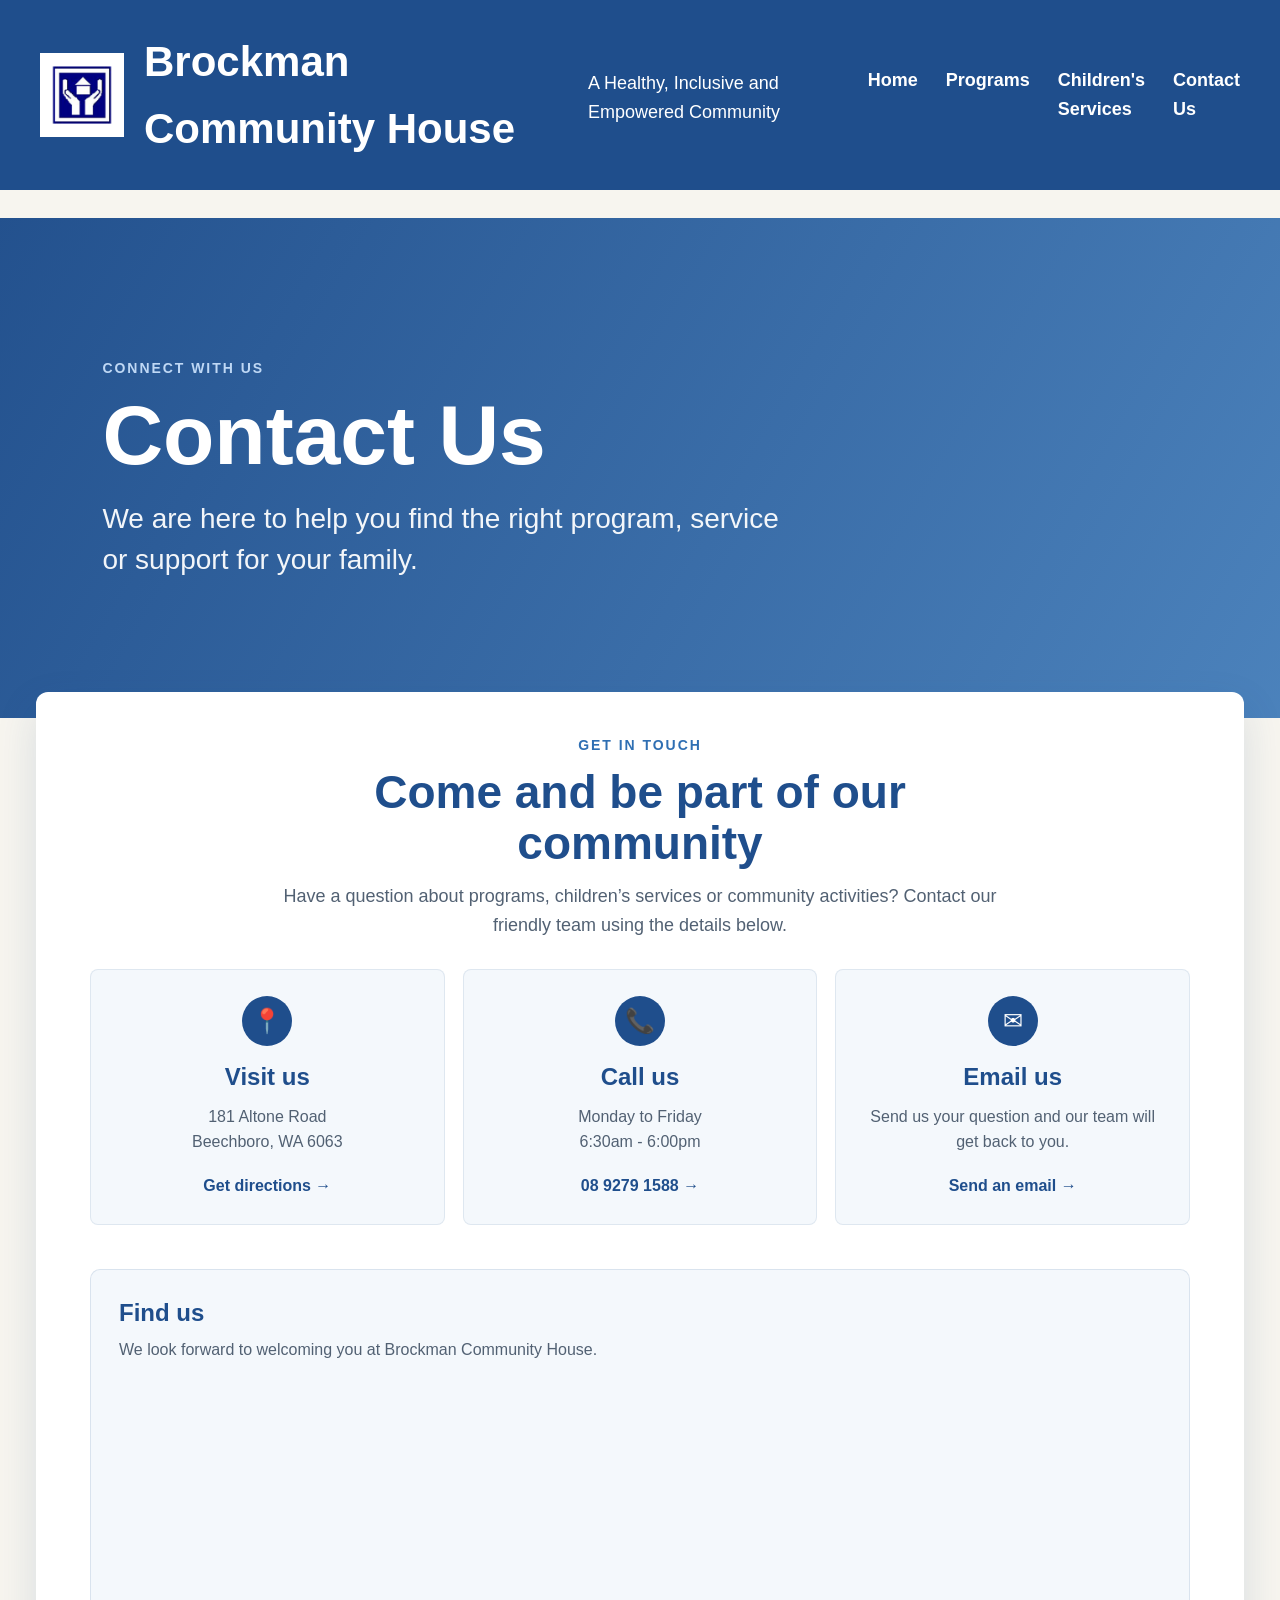
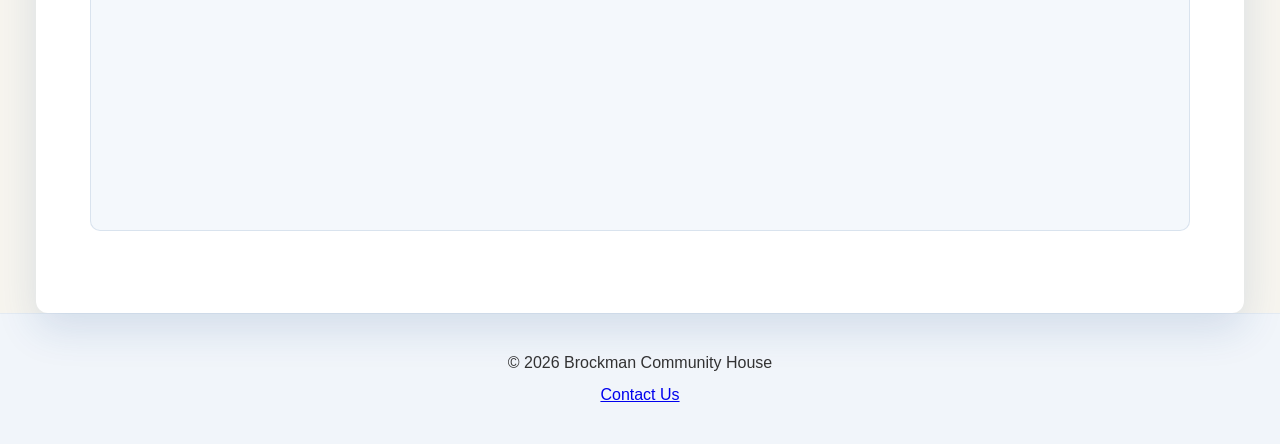
<file: contact.html>
<!DOCTYPE html>
<html lang="en">
<head>
    <meta charset="UTF-8">
    <meta name="viewport" content="width=device-width, initial-scale=1.0">
    <title>Contact Us - Brockman Community House</title>
    <link rel="stylesheet" href="style.css">
</head>
<body>

<header>
    <div class="header-left">
        <img src="./images/logo.png" alt="Brockman Community House Logo" class="logo">
        <h1>Brockman Community House</h1>
        <p>A Healthy, Inclusive and Empowered Community</p>
    </div>

    <nav>
        <a href="index.html">Home</a>
        <a href="programs.html">Programs</a>
        <a href="childrens-services.html">Children's Services</a>
        <a href="contact.html">Contact Us</a>
    </nav>

</header>

<main class="contact-page">
    <section class="contact-hero">
        <div>
            <p class="section-label">CONNECT WITH US</p>
            <h2>Contact Us</h2>
            <p>We are here to help you find the right program, service or support for your family.</p>
        </div>
    </section>

    <section class="contact-content container">
        <div class="contact-heading">
            <p class="section-label">GET IN TOUCH</p>
            <h2>Come and be part of our community</h2>
            <p>Have a question about programs, children’s services or community activities? Contact our friendly team using the details below.</p>
        </div>

        <div class="contact-cards">
            <article class="contact-card">
                <span class="contact-card-icon" aria-hidden="true">&#128205;</span>
                <h3>Visit us</h3>
                <p>181 Altone Road<br>Beechboro, WA 6063</p>
                <a href="https://www.google.com/maps/search/?api=1&query=181+Altone+Road+Beechboro+WA+6063" target="_blank" rel="noopener noreferrer">Get directions →</a>
            </article>
            <article class="contact-card">
                <span class="contact-card-icon" aria-hidden="true">&#128222;</span>
                <h3>Call us</h3>
                <p>Monday to Friday<br>6:30am - 6:00pm</p>
                <a href="tel:+61892791588">08 9279 1588 →</a>
            </article>
            <article class="contact-card">
                <span class="contact-card-icon" aria-hidden="true">&#9993;</span>
                <h3>Email us</h3>
                <p>Send us your question and our team will get back to you.</p>
                <a href="mailto:admin@brockmanhouse.com.au">Send an email →</a>
            </article>
        </div>

        <section class="map-section">
            <div class="map-heading">
                <h2>Find us</h2>
                <p>We look forward to welcoming you at Brockman Community House.</p>
            </div>
            <iframe
                src="https://www.google.com/maps/embed?pb=!1m18!1m12!1m3!1d3388.406129969361!2d115.94243257562555!3d-31.86837187405666!2m3!1f0!2f0!3f0!3m2!1i1024!2i768!4f13.1!3m3!1m2!1s0x2a32b0cad134e03b%3A0x31e3b7948a0a9bfb!2sBrockman%20Community%20House%20and%20Children's%20Services!5e0!3m2!1sen!2sau!4v1785857054345!5m2!1sen!2sau"
                title="Map showing Brockman Community House"
                width="100%"
                height="450"
                style="border:0;"
                allowfullscreen=""
                loading="lazy">
            </iframe>
        </section>
    </section>
</main>

<footer>
    <p>&copy; 2026 Brockman Community House</p>
    <p><a href="contact.html">Contact Us</a></p>
</footer>

</body>
</html>
</file>
<file: style.css>
body {
    font-family: Arial, sans-serif;
    margin: 0;
    background-color: #f7f5ef;
    color: #333;
}

/* Base typographic scale for better rhythm */
html { font-size: 16px }
body { line-height: 1.6 }

header {
    background-color: #1F4E8C;
    color: white;
    display: flex;
    justify-content: space-between;
    align-items: center;
    padding: 28px 40px;
    position: relative;
    z-index: 30;
}

/* Overlay header: used on pages with a hero so the header sits on top
   of the hero image without affecting layout. Add `class="overlay"`
   to the header element on pages where you want this behavior. */
/* overlay header styles removed (header now uses solid background by default) */

.header-left {
    display: flex;
    align-items: center;
    gap: 20px;
}

.logo {
    width: 90px;
    height: auto;
}

.header-left .logo { width: 84px }

.header-left h1 {
    margin: 0;
    font-size: 42px;
}

.header-left p {
    margin: 6px 0 0;
    font-size: 18px;
}

nav {
    display: flex;
    gap: 28px;
}

nav a {
    color: white;
    text-decoration: none;
    font-size: 18px;
    font-weight: 600;
    padding: 10px 0;
    transition: color 0.3s ease;
}

nav a:hover {
    color: #BFD8F5;
}

/* Make nav responsive and avoid overflow */
@media (max-width: 760px) {
    header { padding: 20px }
    .header-left { gap: 12px }
    .header-left h1 { font-size: 20px }
    .header-left p { display: none }
    nav { flex-wrap: wrap; gap: 12px; justify-content: center }
    nav a { font-size: 16px }
}
main {
    text-align: center;
    padding: 50px;
}

/* Reduce main padding on small screens for better fit */
@media (max-width: 700px) {
    main { padding: 28px 12px }
}

/* Generic centered container used on content pages */
.container {
    max-width: 1100px;
    margin: 0 auto;
    padding: 0 20px;
}

h2 {
    color: #7c6dd0;
}

button {
    background: linear-gradient(135deg, #2F6FB3, #5D9CE0);
    color: white;
    border: none;
    padding: 14px 28px;
    font-size: 17px;
    font-weight: 600;
    border-radius: 10px;
    cursor: pointer;
}

button:hover {
    background: linear-gradient(135deg, #1F4E8C, #3B7CC0);
}

/* Make CTA button more prominent */
button {
    box-shadow: 0 8px 20px rgba(31,78,140,0.08);
}

/* Interactive, accessible focus states */
:focus {
    outline: none;
}

:focus-visible {
    outline: 3px solid rgba(79,143,217,0.26);
    outline-offset: 3px;
}
.cards {
    display: flex;
    gap: 20px;
    justify-content: center;
    flex-wrap: wrap;
    margin-top: 30px;
}


.card {
    background-color: white;
    width: 280px;
    padding: 25px;
    border-radius: 12px;
    border: 1px solid rgba(31, 78, 140, 0.15);
    box-shadow: 0 4px 10px rgba(0,0,0,0.1);
    text-align: center;

    transition: transform 0.3s ease,
                box-shadow 0.3s ease;
}
.card:hover {
    transform: translateY(-8px);
    box-shadow:
        0 15px 35px rgba(31, 78, 140, 0.22),
        0 0 20px rgba(79, 143, 217, 0.15);
    border-color: rgba(31, 78, 140, 0.4);
}

.card h3 {
    color: #1F4E8C;
    font-size: 24px;
    margin-top: 0;
}

.card p {
    color: #555;
    line-height: 1.6;
}

/* consolidated .hero rules appear later */

.pdf-section {
    max-width: 900px;
    margin: 60px auto;
    text-align: center;
}

/* Programs page hero */
.programs-hero {
     position: relative;
     /* Make the hero full-bleed horizontally (no side gaps) while keeping
         the same height. Pull it up slightly so there's no extra gap from
         the page padding and it sits closer to the header. */
     width: 100vw;
     margin-left: calc(50% - 50vw);
     margin-right: calc(50% - 50vw);
     /* negative top margin removes the main padding gap so the hero sits
         flush against the header. Slightly reduced on small screens to
         avoid overlap with a taller header layout. */
     margin-top: -50px;
     height: 60vh;
     min-height: 420px;
     margin-bottom: 28px;
     overflow: hidden;
}
.programs-hero img {
    position: absolute;
    top: 0;
    left: 0;
    width: 100%;
    height: 100%;
    object-fit: cover;
    object-position: center;
    display: block;
    filter: brightness(60%);
    transition: transform 0.9s cubic-bezier(0.22,1,0.36,1), filter 0.6s ease;
    z-index: 1;
}
.programs-hero .hero-text {
    position: absolute;
    z-index: 2;
    top: 48%;
    left: clamp(30px, 7vw, 120px);
    transform: translateY(-50%);
    width: min(560px, 86%);
    text-align: left;
    color: white;
    animation: heroTextSlide 1s cubic-bezier(0.22, 1, 0.36, 1) both;
}
.programs-hero .hero-text h2 { color: white; font-size: clamp(42px, 5vw, 68px); margin:0 0 18px; text-shadow:0 3px 18px rgba(0,0,0,0.35) }
.programs-hero .hero-text p { color: rgba(255,255,255,0.92); margin-bottom: 22px; text-shadow:0 2px 10px rgba(0,0,0,0.35) }
.programs-hero:hover img { transform: scale(1.02); filter: brightness(0.72) saturate(1.02) }

/* Programs grid */
.programs-intro { text-align: center; margin: 8px 0 28px; }
.programs-intro h2 { color: #1F4E8C; font-size: 34px; margin: 6px 0 10px }
.programs-intro p { color: #555; max-width: 900px; margin: 0 auto }
.programs-grid {
    max-width: 1100px;
    margin: 0 auto 40px;
    display: grid;
    grid-template-columns: repeat(3, 1fr);
    gap: 22px;
    padding: 0 20px;
}
.program-card { min-height: 320px }
.program-body { flex: 1 }
.program-card {
    background: white;
    border-radius: 14px;
    overflow: hidden;
    box-shadow: 0 10px 30px rgba(31,78,140,0.06);
    display: flex;
    flex-direction: column;
    transition: transform 0.25s ease, box-shadow 0.25s ease;
}
.program-card:hover { transform: translateY(-8px); box-shadow: 0 20px 50px rgba(31,78,140,0.12) }
.program-media { position: relative; }
.program-img { width: 100%; height: 220px; object-fit: cover; display:block }
/* Make the featured/program image (has data-photo) taller so it feels hero-like
   while keeping other cards compact. On large screens this will give the
   Technology card a taller, more immersive photo similar to the hero. */
.program-card[data-photo] .program-img {
    /* Keep technology card image the same size as other program cards */
    height: 220px;
    object-fit: cover;
}
.program-card { border-radius: 14px; }

/* clickable icon over the program image */
.program-icon {
    position: absolute;
    right: 12px;
    top: 12px;
    background: rgba(255,255,255,0.95);
    border-radius: 999px;
    padding: 8px;
    display: inline-flex;
    align-items: center;
    justify-content: center;
    box-shadow: 0 6px 18px rgba(31,78,140,0.08);
    transition: transform .15s ease, box-shadow .15s ease;
}
.program-icon:hover { transform: translateY(-3px); box-shadow: 0 12px 30px rgba(31,78,140,0.12) }
.program-icon svg { display:block }
.program-body { padding: 18px }
.program-body h3 { margin: 0 0 8px; color: #1F4E8C }
.program-body p { margin: 0 0 12px; color: #555 }
.program-body .link { color: #2F6FB3; font-weight:700; text-decoration:none }

@media (max-width: 900px) {
    .programs-grid { grid-template-columns: 1fr 1fr }
    .program-img { height: 180px }
}
@media (max-width: 700px) {
    .programs-hero { margin-top: -28px }
}
@media (max-width: 560px) {
    .programs-grid { grid-template-columns: 1fr }
    .programs-hero .hero-text { left: 4%; max-width: 90% }
    .program-img { height: 160px }
}

/* Section spacing utility to keep pages consistent */
section { margin: 28px 0 }

/* Footer polish */
footer {
    background: #f1f5fa;
    color: #333;
    padding: 30px 20px;
    text-align: center;
    border-top: 1px solid rgba(31,78,140,0.06);
}
footer p { margin: 6px 0 }

/* Ensure images don't cause horizontal overflow */
img { max-width: 100%; height: auto; }

/* Community Support section styling */
.community-support {
    background: #ffffff;
    padding: 28px 20px;
    border-radius: 14px;
    box-shadow: 0 12px 30px rgba(31,78,140,0.06);
    margin: 26px auto 40px;
    text-align: left;
}
.community-support h2 { color: #1F4E8C; margin-top: 0 }
.community-support ul { columns: 2; gap: 20px; color: #444; margin: 12px 0 18px }
.community-support p { color: #555; line-height: 1.6 }

@media (max-width: 700px) {
    .community-support ul { columns: 1 }
}

/* Community Support two-column layout */
.support-grid { display: grid; grid-template-columns: 1fr 1fr; gap: 22px; align-items: center }
.support-image img { width: 100%; height: 100%; object-fit: cover; border-radius: 10px }
.support-content h2 { margin-top: 0; color: #1F4E8C }
.support-content ul { margin-left: 18px; color: #444 }
.support-cta { margin-top: 16px; text-align: center; }
.support-cta .link { color: #1F4E8C; font-weight: 700; text-decoration: none; margin-right: 12px; }
.support-cta .link::after { content: ' →'; }

.btn-primary { background: linear-gradient(135deg,#2F6FB3,#5D9CE0); color: white; padding: 12px 18px; border-radius: 10px; text-decoration: none; font-weight:700; margin-right: 8px }
.btn-primary:hover { transform: translateY(-3px); box-shadow: 0 12px 30px rgba(31,78,140,0.12) }
.btn-outline { border: 1px solid rgba(31,78,140,0.18); padding: 10px 16px; border-radius: 10px; text-decoration: none; color: #1F4E8C; font-weight:700 }

@media (max-width: 900px) {
    .support-grid { grid-template-columns: 1fr }
    .support-image { order: -1 }
}

/* Photo modal */
.photo-modal { display: none; position: fixed; inset: 0; background: rgba(0,0,0,0.6); align-items: center; justify-content: center; z-index: 9999 }
.photo-modal.open { display: flex }
.photo-modal-content { position: relative; max-width: 1100px; width: 94%; max-height: 90vh; background: #fff; border-radius: 12px; overflow: hidden; box-shadow: 0 30px 80px rgba(0,0,0,0.4) }
.photo-modal-content img { display: block; background: #000; margin: 0 auto }
/* Show the modal image fully (no cropping). Use `contain` so the entire
   image is visible inside the dialog. Limit size by viewport so it fits on
   all screens. */
.photo-modal-content img {
    width: auto;
    max-width: 100%;
    height: auto;
    max-height: calc(100vh - 120px);
    object-fit: contain;
}
.photo-close { position: absolute; right: 12px; top: 12px; background: rgba(255,255,255,0.95); border: none; padding: 8px 10px; border-radius: 8px; font-size: 20px; cursor: pointer }

@media (max-width: 700px) {
    .photo-modal-content { width: 96%; }
    .photo-close { right: 8px; top: 8px }
}

/* Children's Services page */
.children-page {
    padding: 0;
    text-align: left;
}
.children-hero {
    position: relative;
    height: 42vh;
    min-height: 360px;
    overflow: hidden;
    background: #315d68;
}
.children-hero img {
    width: 100%;
    height: 100%;
    object-fit: cover;
    object-position: center;
    display: block;
    filter: brightness(0.58) saturate(0.8);
}
.children-hero-text {
    position: absolute;
    inset: 0;
    display: flex;
    flex-direction: column;
    align-items: center;
    justify-content: center;
    text-align: center;
    color: white;
    padding: 24px;
}
.children-hero-text h2 {
    color: white;
    font-size: clamp(42px, 6vw, 72px);
    margin: 0 0 12px;
    text-shadow: 0 3px 18px rgba(0,0,0,0.28);
}
.children-hero-text p {
    max-width: 620px;
    margin: 0;
    color: rgba(255,255,255,0.95);
    font-size: clamp(18px, 2vw, 26px);
}
.children-content {
    position: relative;
    z-index: 2;
    margin-top: -86px;
    margin-bottom: 60px;
    padding: 58px 72px;
    background: white;
    border-radius: 10px;
    box-shadow: 0 16px 42px rgba(31,78,140,0.14);
}
.children-flyer {
    max-width: 720px;
    margin: 0 auto 42px;
    text-align: center;
}
.children-flyer img {
    display: block;
    width: 100%;
    height: auto;
    max-height: 900px;
    object-fit: contain;
    border-radius: 6px;
    box-shadow: 0 8px 24px rgba(31,78,140,0.12);
}
.children-copy { max-width: 900px; margin: 0 auto; }
.children-copy .section-label { color: #2F6FB3; font-size: 14px; font-weight: 800; letter-spacing: 0.12em; margin: 0 0 12px; }
.children-copy h2 { color: #1F4E8C; font-size: clamp(30px, 4vw, 48px); line-height: 1.15; margin: 0 0 24px; }
.children-copy p { color: #405064; font-size: 19px; line-height: 1.7; }
.children-services-grid { display: grid; grid-template-columns: repeat(2, 1fr); gap: 26px; margin: 30px 0; }
.children-services-grid article { padding: 24px; border-left: 4px solid #5D9CE0; background: #f4f8fc; border-radius: 6px; }
.children-services-grid h3, .children-enrol h3 { color: #1F4E8C; margin: 0 0 8px; font-size: 24px; }
.children-services-grid p { margin: 0; font-size: 17px; }
.children-enrol { margin-top: 30px; padding-top: 24px; border-top: 1px solid rgba(31,78,140,0.15); }
.children-enrol p { margin-bottom: 0; }
.children-enrol a { color: #1F4E8C; font-weight: 700; }

@media (max-width: 700px) {
    .children-content { margin-top: -44px; padding: 34px 24px; }
    .children-services-grid { grid-template-columns: 1fr; gap: 16px; }
    .children-copy p { font-size: 17px; }
}

/* Contact page */
.contact-page { padding: 0; text-align: left; }
.contact-hero {
    min-height: 360px;
    display: flex;
    align-items: center;
    padding: 70px max(24px, 8vw);
    color: white;
    background: linear-gradient(120deg, rgba(31,78,140,0.98), rgba(47,111,179,0.86)), url('https://images.unsplash.com/photo-1511632765486-a01980e01a18?auto=format&fit=crop&w=1800&q=80') center/cover;
}
.contact-hero > div { max-width: 680px; }
.contact-hero .section-label { color: #BFD8F5; font-size: 14px; font-weight: 800; letter-spacing: 0.14em; margin: 0 0 14px; }
.contact-hero h2 { color: white; font-size: clamp(48px, 7vw, 84px); line-height: 1; margin: 0 0 22px; }
.contact-hero p:last-child { color: rgba(255,255,255,0.94); font-size: clamp(19px, 2.2vw, 28px); line-height: 1.45; margin: 0; }
.contact-content { margin-top: -54px; position: relative; z-index: 2; padding: 42px 54px 54px; background: #fff; border-radius: 12px; box-shadow: 0 16px 42px rgba(31,78,140,0.14); }
.contact-heading { max-width: 720px; margin: 0 auto 30px; text-align: center; }
.contact-heading .section-label { color: #2F6FB3; font-size: 14px; font-weight: 800; letter-spacing: 0.14em; margin: 0 0 10px; }
.contact-heading h2 { color: #1F4E8C; font-size: clamp(30px, 4vw, 46px); line-height: 1.12; margin: 0 0 12px; }
.contact-heading p:last-child { color: #526173; font-size: 18px; margin: 0; }
.contact-cards { display: grid; grid-template-columns: repeat(3, 1fr); gap: 18px; margin: 28px 0 44px; }
.contact-card { padding: 26px 22px; background: #f4f8fc; border: 1px solid rgba(31,78,140,0.1); border-radius: 8px; text-align: center; transition: transform .2s ease, box-shadow .2s ease; }
.contact-card:hover { transform: translateY(-5px); box-shadow: 0 12px 26px rgba(31,78,140,0.12); }
.contact-card-icon { display: inline-flex; align-items: center; justify-content: center; width: 50px; height: 50px; margin-bottom: 12px; border-radius: 50%; background: #1F4E8C; color: white; font-size: 24px; }
.contact-card h3 { margin: 0 0 8px; color: #1F4E8C; font-size: 24px; }
.contact-card p { min-height: 54px; margin: 0 0 14px; color: #526173; line-height: 1.55; }
.contact-card a { color: #1F4E8C; font-weight: 700; text-decoration: none; }
.contact-card a:hover { text-decoration: underline; }
.map-section { overflow: hidden; border-radius: 10px; border: 1px solid rgba(31,78,140,0.12); background: #f4f8fc; }
.map-heading { padding: 24px 28px 18px; }
.map-heading h2 { color: #1F4E8C; margin: 0 0 4px; }
.map-heading p { margin: 0; color: #526173; }
.map-section iframe { display: block; width: 100%; }

/* Community documents */
.community-documents { margin: 0 auto 50px; padding: 34px 20px 0; text-align: center; }
.community-documents .section-label { color: #2F6FB3; font-size: 14px; font-weight: 800; letter-spacing: 0.14em; margin: 0 0 8px; }
.community-documents h2 { color: #1F4E8C; margin: 0 0 20px; }
.document-links { display: flex; justify-content: center; flex-wrap: wrap; gap: 14px; }
.document-links a { display: inline-flex; align-items: center; gap: 10px; padding: 14px 18px; border: 1px solid rgba(31,78,140,0.16); border-radius: 8px; background: white; color: #1F4E8C; font-weight: 700; text-decoration: none; box-shadow: 0 5px 16px rgba(31,78,140,0.06); transition: transform .2s ease, box-shadow .2s ease, background .2s ease; }
.document-links a:hover { transform: translateY(-3px); background: #f4f8fc; box-shadow: 0 10px 24px rgba(31,78,140,0.12); }
.document-links span { font-size: 20px; }

@media (max-width: 800px) {
    .contact-content { padding: 34px 22px 36px; }
    .contact-cards { grid-template-columns: 1fr; }
    .contact-card p { min-height: 0; }
}

.pdf-section h2 {
    color: #1F4E8C;
    font-size: 32px;
    margin-bottom: 25px;
}

.pdf-viewer {
    width: 100%;
    height: 650px;
    border: 1px solid rgba(31, 78, 140, 0.2);
    border-radius: 16px;
    box-shadow: 0 10px 30px rgba(31, 78, 140, 0.15);
}

.pdf-button {
    display: inline-block;
    margin-top: 25px;
    padding: 14px 28px;
    background: linear-gradient(135deg, #1F4E8C, #4F8FD9);
    color: white;
    text-decoration: none;
    font-weight: 600;
    border-radius: 10px;
    transition: transform 0.3s ease,
                box-shadow 0.3s ease;
}

.pdf-button:hover {
    transform: translateY(-3px);
    box-shadow: 0 10px 25px rgba(31, 78, 140, 0.3);
}

.home-main {
    padding: 0;
    margin: 0;
    width: 100%;
}

.hero {
    position: relative;
    width: 100%;
    height: 80vh;
    min-height: 600px;
    margin: 0;
    padding: 0;
    overflow: hidden;
}

.hero img {
    position: absolute;
    top: 0;
    left: 0;

    width: 100%;
    height: 100%;

    object-fit: cover;
    object-position: center;

    display: block;
    filter: brightness(60%);
}
.hero::after {
    content: "";
    position: absolute;
    inset: 0;
    pointer-events: none;
    background: linear-gradient(90deg, rgba(8,35,70,0.58), rgba(8,35,70,0.08) 68%, rgba(8,35,70,0.18));
}
.hero-text {
    position: absolute;
    z-index: 2;

    top: 48%;
    left: clamp(30px, 7vw, 120px);

    transform: translateY(-50%);

    width: min(560px, 86%);
    text-align: left;
    color: white;
    animation: heroTextSlide 1s cubic-bezier(0.22, 1, 0.36, 1) both;
}

.hero-text h2 {
    color: white;
    font-size: clamp(42px, 5vw, 68px);
    line-height: 1.02;
    letter-spacing: -1.5px;

    margin: 0 0 22px;

    text-shadow:
        0 3px 18px rgba(0, 0, 0, 0.35);
}

.hero-text p {
    max-width: 500px;

    color: rgba(255, 255, 255, 0.92);
    font-size: clamp(18px, 1.6vw, 22px);
    line-height: 1.6;

    margin: 0 0 32px;

    text-shadow:
        0 2px 10px rgba(0, 0, 0, 0.35);
}

.program-intro {
    max-width: 750px;
    margin: 0 auto 45px;
    text-align: center;
}

.program-label {
    color: #1F4E8C;
    font-size: 14px;
    font-weight: bold;
    letter-spacing: 2px;
    margin-bottom: 10px;
}

.program-intro h2 {
    color: #1F4E8C;
    font-size: 42px;
    margin: 0 0 15px;
}

.program-intro p {
    font-size: 18px;
    line-height: 1.6;
    color: #555;
}

nav a.active {
    border-bottom: 3px solid #BFD8F5;
}

@keyframes fadeUp {
    from {
        opacity: 0;
        transform: translateY(20px);
    }

    to {
        opacity: 1;
        transform: translateY(0);
    }
}

/* removed unused keyframes: slideInDown and slideInRight */

.program-intro,
.cards,
.pdf-section {
    animation: fadeUp 0.7s ease both;
}

.about-home {
    max-width: 1100px;
    margin: 0 auto;
    padding: 88px 5%;
    display: flex;
    gap: 36px;
    align-items: flex-start;
    justify-content: center;
    flex-wrap: wrap;
}

.about-home h2 {
    color: #1F4E8C;
    font-size: 34px;
    margin-bottom: 12px;
}

.about-home h3 {
    color: #1F4E8C;
    margin-top: 28px;
}

.about-home p {
    line-height: 1.7;
    font-size: 17px;
}

/* removed slideInLeft (unused). Kept `heroTextSlide` keyframes below; `.hero-text` now includes the animation. */

@keyframes heroTextSlide {
    from {
        opacity: 0;
        transform: translate(-70px, -50%);
    }

    to {
        opacity: 1;
        transform: translate(0, -50%);
    }
}
.section-label {
    color: #1F4E8C;
    font-size: 14px;
    font-weight: 700;
    letter-spacing: 2px;
    margin-bottom: 10px;
}

.about-intro {
    flex: 0 0 420px;
    min-width: 260px;
}

.about-intro h2 {
    color: #1F4E8C;
    font-size: 42px;
    line-height: 1.2;
    margin: 0 0 20px;
}

.about-intro p {
    font-size: 18px;
    line-height: 1.7;
    color: #555;
}
.about-values {
    flex: 1 1 420px;
    display: flex;
    flex-direction: column;
    gap: 14px;
    align-items: stretch;
    margin: 0;
    min-width: 260px;
}

.about-value {
    background: #ffffff;
    padding: 20px 22px;
    border-radius: 8px;
    display: flex;
    gap: 14px;
    align-items: flex-start;
    text-align: left;
    border-left: 6px solid #5D9CE0;
    box-shadow: 0 10px 24px rgba(31,78,140,0.08);
    opacity: 0;
    transform: translateY(10px);
    animation: slideInUp 0.55s cubic-bezier(0.22,1,0.36,1) both;
}

.about-value:nth-child(1) { animation-delay: 0.04s }
.about-value:nth-child(2) { animation-delay: 0.12s }
.about-value:nth-child(3) { animation-delay: 0.20s }

.about-value:hover { transform: translateY(-4px); box-shadow: 0 12px 30px rgba(31,78,140,0.06); }

.about-value h3 { margin: 0 0 6px; color: #1F4E8C; font-size: 20px }

.value-number { width: 44px; height: 44px; border-radius: 8px; background: linear-gradient(135deg,#5da3d9,#2f6fb3); color: #fff; display:inline-grid; place-items:center; font-weight:700 }

.about-card h3 {
    color: #1F4E8C;
    margin-top: 0;
    font-size: 23px;
}

.about-card p {
    color: #555;
    line-height: 1.65;
}
@media (max-width: 900px) {
    .about-values {
        grid-template-columns: 1fr;
    }

    .about-home {
        padding: 60px 25px;
    }

    .about-intro h2 {
        font-size: 34px;
    }
}
.quick-links {
    padding: 90px 40px 105px;
    background: linear-gradient(180deg, #eef4fb 0%, #e5eff9 100%);
    text-align: center;
}

.quick-links h2 {
    color: #1F4E8C;
    font-size: 40px;
    margin: 0 0 40px;
}
.quick-grid {
    max-width: 1200px;
    margin: 0 auto;

    display: grid;
    grid-template-columns: repeat(3, 1fr);
    gap: 25px;
}
.quick-card {
    display: block;
    background: white;
    padding: 38px 30px;
    border-radius: 10px;
    min-height: 190px;

    text-decoration: none;
    text-align: left;

    border: 1px solid rgba(31, 78, 140, 0.12);
    box-shadow: 0 10px 30px rgba(31, 78, 140, 0.08);

    transition: transform 0.3s ease,
                box-shadow 0.3s ease,
                border-color 0.3s ease;
}

.quick-card h3 {
    color: #1F4E8C;
    font-size: 25px;
    margin-top: 0;
}

.quick-card p {
    color: #555;
    line-height: 1.6;
}

.quick-card::after {
    content: "";
    display: block;
    width: 44px;
    height: 4px;
    margin-top: 24px;
    border-radius: 999px;
    background: #5D9CE0;
}

.quick-card span {
    display: inline-block;
    margin-top: 18px;
    color: #2F6FB3;
    font-weight: 700;
}
.quick-card:hover {
    transform: translateY(-7px);
    box-shadow: 0 18px 40px rgba(31, 78, 140, 0.16);
    border-color: rgba(31, 78, 140, 0.35);
}

@media (max-width: 900px) {
    .quick-grid {
        grid-template-columns: 1fr;
    }

    .quick-links {
        padding: 60px 25px 80px;
    }
}
/* Removed duplicate older .about-values/.about-value grid rules to avoid layout conflicts. */
@keyframes heroButtonFade {
    from {
        opacity: 0;
        transform: translateY(18px);
    }

    to {
        opacity: 1;
        transform: translateY(0);
    }
}

.hero-text a {
    display: inline-block;

    opacity: 0;
    animation: heroButtonFade 0.7s ease-out 0.55s forwards;
}

@media (max-width: 700px) {
    .hero {
        min-height: 620px;
    }

    .hero-text {
        top: 52%;
        left: 25px;
        width: calc(100% - 50px);
    }

    .hero-text h2 {
        font-size: 42px;
    }

    .hero-text p {
        font-size: 18px;
    }
}

@keyframes slideInUp {
    from {
        opacity: 0;
        transform: translateY(18px);
    }

    to {
        opacity: 1;
        transform: translateY(0);
    }
}

@media (max-width: 900px) {
    .about-home {
        grid-template-columns: 1fr;
        padding: 40px 20px;
        margin: 20px auto 40px;
    }

    .about-values {
        gap: 16px;
    }

    .value-number {
        width: 44px;
        height: 44px;
    }
}

@media (max-width: 560px) {
    .about-value {
        flex-direction: row;
        min-width: 0;
        padding: 14px;
    }

    .about-values {
        padding: 0 8px;
    }
}

/* CTA styling */
.hero-text button {
    font-size: 18px;
    padding: 14px 28px;
    border-radius: 12px;
}

/* badge letter styles */
.value-number {
    display: inline-grid;
    place-items: center;
    font-weight: 700;
    color: white;
    font-size: 18px;
}

/* make about-value keyboard-focusable look */
.about-value:focus {
    box-shadow: 0 18px 40px rgba(31,78,140,0.12);
}

/* subtle hover on hero image for engagement */
.hero img {
    transition: transform 0.9s cubic-bezier(0.22,1,0.36,1), filter 0.6s ease;
}
.hero:hover img {
    transform: scale(1.02);
    filter: brightness(0.72) saturate(1.02);
}

/* respect user preference for reduced motion */
@media (prefers-reduced-motion: reduce) {
    * { animation-duration: 0.001ms !important; animation-iteration-count: 1 !important; transition-duration: 0.001ms !important; }
}
</file>
